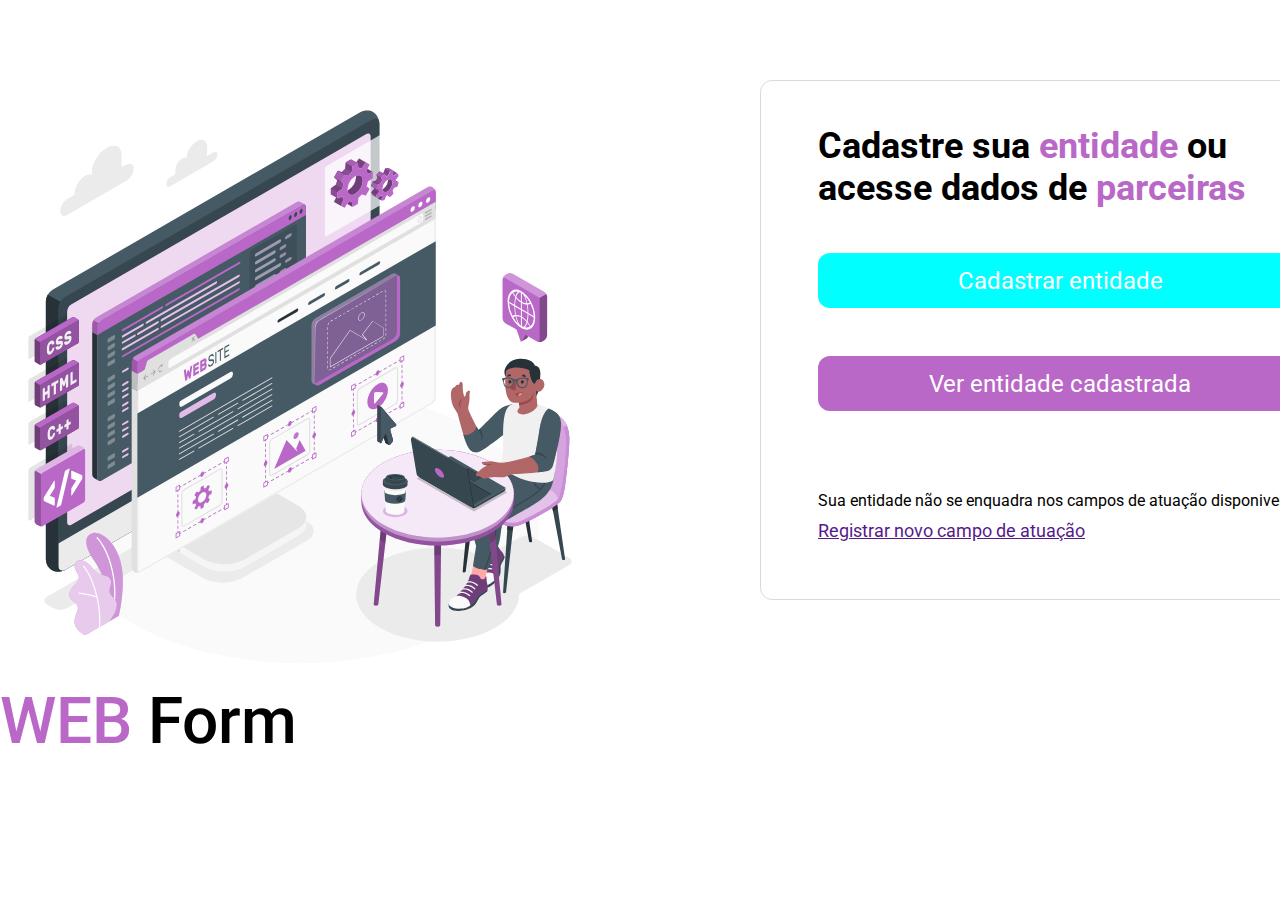
<file: index.html>
<!DOCTYPE html>
<html lang="en">
  <head>
    <meta charset="UTF-8" />
    <meta http-equiv="X-UA-Compatible" content="IE=edge" />
    <meta name="viewport" content="width=device-width, initial-scale=1.0" />
    <title>Document</title>
    <link rel="stylesheet" href="style.css" />
    <link rel="preconnect" href="https://fonts.googleapis.com" />
    <link rel="preconnect" href="https://fonts.gstatic.com" crossorigin />
    <link
      href="https://fonts.googleapis.com/css2?family=Roboto:ital,wght@1,900&display=swap"
      rel="stylesheet"
    />
  <link href="/assets/fontawesome/css/all.css" rel="stylesheet">

  </head>
  <body>
    <div class="content">
      <aside>
        <img src="assets/amico.svg" alt="" />
        <h1><span>WEB</span> Form</h1>
      </aside>
      <main>
         <h2>Cadastre sua <span>entidade</span> ou acesse dados de <span>parceiras</span></h2>

       <div class="action">
        <a href="cadastro.html">Cadastrar entidade</a>
        <a href="">Ver entidade cadastrada</a>
       </div>

       <footer>
        <p>Sua entidade não se enquadra nos campos de atuação disponiveis?</p>
      
        <a href="">Registrar novo campo de atuação</a>
       </footer>
  
        
      </main>

     
    </div>
  </body>
</html>
</file>
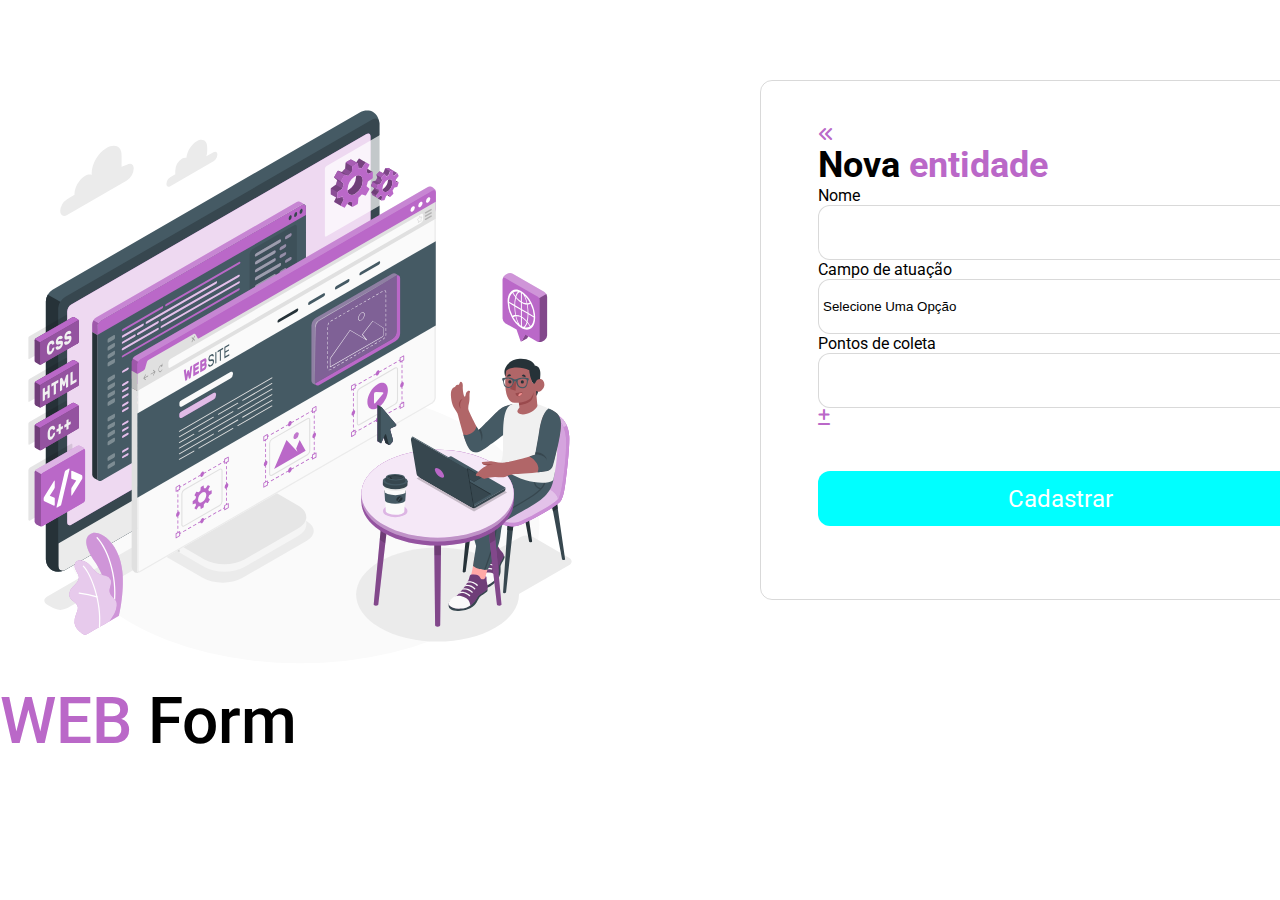
<file: cadastro.html>
<!DOCTYPE html>
<html lang="en">
  <head>
    <meta charset="UTF-8" />
    <meta http-equiv="X-UA-Compatible" content="IE=edge" />
    <meta name="viewport" content="width=device-width, initial-scale=1.0" />
    <title>Document</title>
    <link rel="stylesheet" href="style.css" />
    <link rel="preconnect" href="https://fonts.googleapis.com" />
    <link rel="preconnect" href="https://fonts.gstatic.com" crossorigin />
    <link
      href="https://fonts.googleapis.com/css2?family=Roboto:ital,wght@1,900&display=swap"
      rel="stylesheet"
    />
  <link href="/assets/fontawesome/css/all.css" rel="stylesheet">

  </head>
  <body>
    <div class="content">
      <aside>
        <img src="assets/amico.svg" alt="" />
        <h1><span>WEB</span> Form</h1>
      </aside>
      <main>
        <a href="index.html">
            <i class="fa-solid fa-angles-left"></i>
        </a>
         <h2>Nova <span>entidade</span></h2>

         <form>
            <label for="input-name">Nome</label>
            <input type="text" id="input-name">

            <label for="input-field">Campo de atuação</label>
            <select id="input-field">
                <option value="">Selecione Uma Opção</option>
                <option value="abrigo">Abrigo de animais</option>
            </select>

            <label for="input-points">Pontos de coleta</label>
            <input type="text" id="input-points">

            <i class="fa-solid fa-plus-minus"></i>
         </form>

       <div class="action">
        <a href="">Cadastrar</a>
       </div>
  
        
      </main>

     
    </div>
  </body>
</html>
</file>
<file: style.css>
*{
    margin: 0;
    padding: 0;
    box-sizing: border-box;
}


:root{
    font-size: 62.5%;
    --default-border: 0.1rem solid rgb(0, 0, 0, 0.15);
}

body{
    font-family: 'Roboto', sans-serif;
    font-size: 1.6rem;
}

.content{
    display: grid;
    grid-template-areas: 
       ". . ."
       "hero . form "
       "hero . form "
       ". . ."
    ;
    gap: 8rem;
}

main {
    grid-area: form;
}

aside{
    grid-area: hero;
}

aside img{
    width: 600px;
    
}

aside h1 {
     font-size: 64px;
     font-weight: 500;
     line-height: 75px;
}

aside h1 span, main h2 span, i {
    color: #BA68C8;

}

main {
    width: 60rem;
    height: 52rem;
    border: var(--default-border);
    padding: 4.4rem 5.7rem;
    border-radius: 1.2rem;
}

main h2 {
    max-width: 43rem;
    font-size: 3.6rem;
}

main .action{
    display: flex;
    flex-flow: column wrap;
}

main .action a {
    text-decoration: none;
    border-radius: 1.2rem;
    height: 5.5rem;
    font-size: 2.4rem;
    background-color: aqua;
    color: white;

    display: flex;
    justify-content: center;
    align-items: center;
    margin-top: 4.4rem;
    

}

main .action a + a {
    background-color: #BA68C8;
    margin-top: 4.8rem;
    
}

main footer p {
       font-size: 1.6rem;
       margin-top: 8rem;
}

main footer a {
   margin-top: 1rem;
   font-size: 1.8rem;
   display: block;
}



main form input, main form select {
    width: 500px;
    height: 5.5rem;

    background: #ffff;
    border: var(--default-border);
    border-radius: 1.2rem;
}

main i {
    cursor: pointer;
}
</file>
